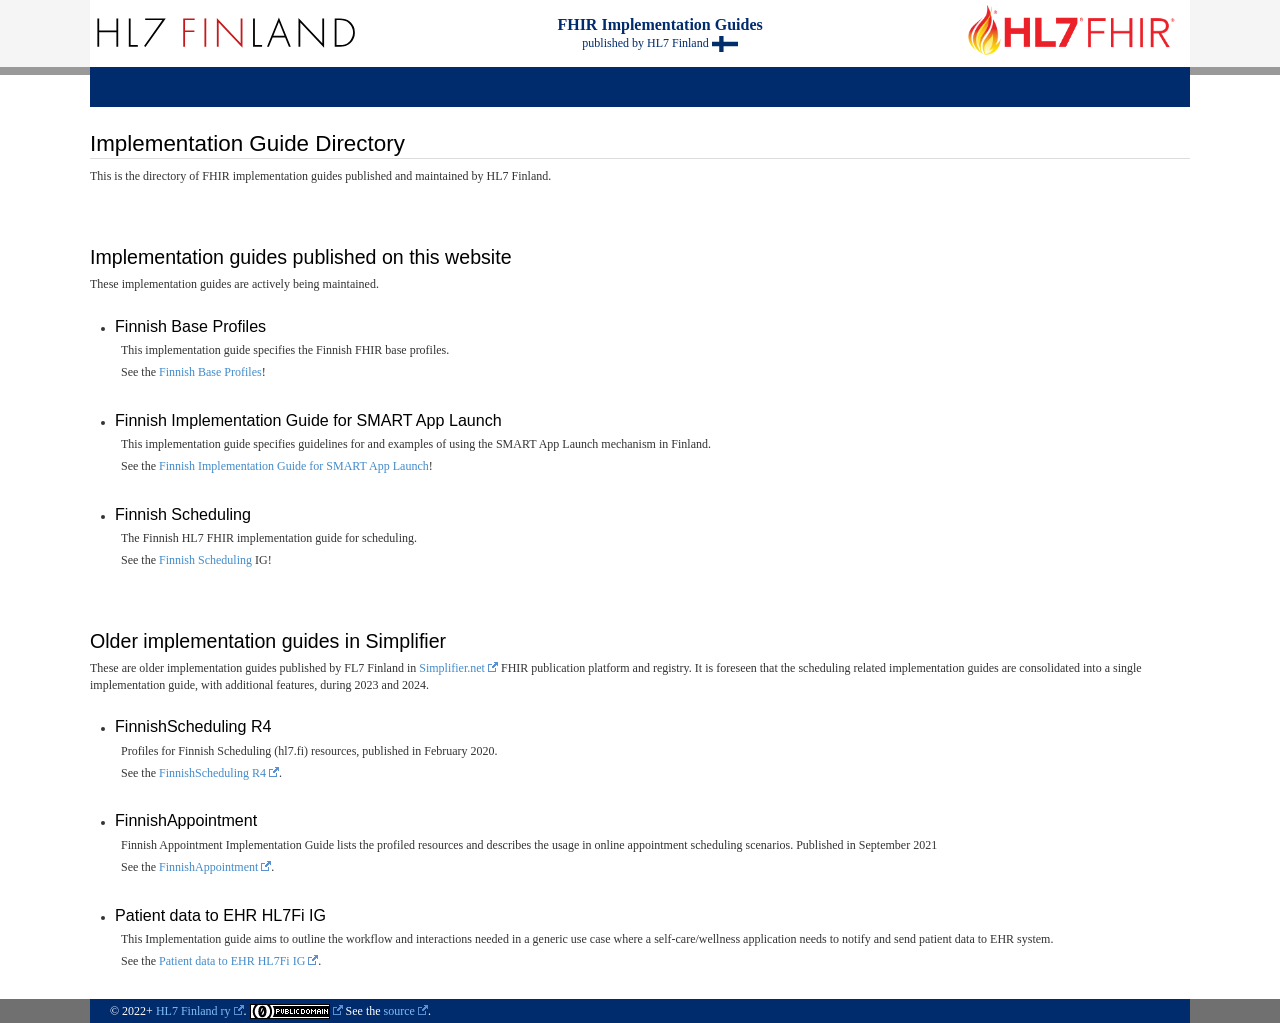
<file: web-root/index.html>
<!DOCTYPE html>
<html xml:lang="en" xmlns="http://www.w3.org/1999/xhtml" lang="en">

<head>
  <meta http-equiv="Content-Type" content="text/html; charset=UTF-8">
  <title>FHIR Implementation Guides Published by HL7 Finland</title>
  <meta name="viewport" content="width=device-width, initial-scale=1.0">
  <meta name="author" content="http://www.hl7.org">
  <link href="./assets/bootstrap.css" rel="stylesheet">
  <link href="./assets/jquery-ui.css" rel="stylesheet">
  <link href="./assets/pygments-manni.css" rel="stylesheet">
  <link href="./assets/fhir.css" rel="stylesheet">
  <link href="./assets/bootstrap-fhir.css" rel="stylesheet">
  <link href="./assets/project.css" rel="stylesheet">
  <link href="./assets/prism.css" rel="stylesheet">
  <link href="./assets/hl7.css" rel="stylesheet">
  <link href="./assets/fhir-ig.css" rel="stylesheet">
  <link href="./assets/history.css" rel="stylesheet">
  <link href="./assets/fi.css" rel="stylesheet">
  <script type="application/javascript" src="./assets/history-cm.js"> </script>
  <script type="application/javascript" src="./assets/history.js"> </script>
  <link rel="apple-touch-icon-precomposed" sizes="144x144" href="./assets/apple-touch-icon-144-precomposed.png">
  <link rel="apple-touch-icon-precomposed" sizes="114x114" href="./assets/apple-touch-icon-114-precomposed.png">
  <link rel="apple-touch-icon-precomposed" sizes="72x72" href="./assets/apple-touch-icon-72-precomposed.png">
  <link rel="apple-touch-icon-precomposed" href="./assets/apple-touch-icon-57-precomposed.png">
  <link rel="shortcut icon" href="./assets/favicon.png">
  <style>
    h3 {
      margin-top: 3em;
    }
    li {
      margin-top: 1.5em;
      margin-bottom: 2em;
    }
    li p {
      margin: 0 0.5em;
    }
  </style>
</head>

<body onload="document.body.style.opacity='1'" style="opacity: 1;">
  <script src="./assets/prism.js"></script>
  <div id="segment-header" class="segment">
    <div class="container">
      <div id="hl7-nav">
        <a id="hl7-logo" no-external="true" href="https://hl7.fi/"><img height="50" alt="Visit the HL7 Finland website"
          src="./assets/hl7-finland-logo.svg"></a>
      </div>
      <div id="family-nav">
        <a id="family-logo" no-external="true" href="http://hl7.org/fhir"><img height="50" alt="Visit the FHIR website"
          src="./assets/fhir-logo-www.png"></a>
      </div>
      <div id="ig-status">
        <p><span id="ig-title" style="font-size:12pt;font-weight:bold">FHIR Implementation
          Guides</span><br /><span style="display:inline-block;">published by HL7 Finland <img alt="Finland flag"
          src="./assets/fin.svg" height="16" title="Finland"></span>
        </p>
      </div>
    </div>
  </div>
  <div id="segment-navbar" class="segment">
    <div id="stripe"> </div>
    <div class="container">
      <nav class="navbar navbar-inverse">
        <div class="container">
          <div class="nav-collapse collapse navbar-inverse-collapse">
          </div>
        </div>
      </nav>
    </div>
  </div>
  <div id="segment-breadcrumb" class="segment">
    <div class="container">
    </div>
  </div>
  <a name="top"> </a>
  <div id="segment-content" class="segment">
    <div class="container">
      <div class="row">
        <div class="inner-wrapper">
          <div class="col-12">
            <h2>Implementation Guide Directory</h2>
            <div id="intro">
              <p>This is the directory of FHIR implementation guides published and maintained by
                HL7 Finland.</p>
            </div>
            <h3>Implementation guides published on this website</h3>
            <div class="intro">
              <p>These implementation guides are actively being maintained.</p>
            </div>
            <ul>
              <li>
               <h4>Finnish Base Profiles</h4>
                <p>This implementation guide specifies the Finnish FHIR base profiles.</p>
                <p>See the <a href="finnish-base-profiles/">Finnish Base Profiles</a>!</p>
              </li>
              <li>
                <h4>Finnish Implementation Guide for SMART App Launch</h4>
                <p>This implementation guide specifies guidelines for and examples of using the
                  SMART App Launch mechanism in Finland.</p>
                <p>See the <a href="finnish-smart/">Finnish Implementation Guide for SMART App
                  Launch</a>!</p>
              </li>
              <li>
                <h4>Finnish Scheduling</h4>
                <p>The Finnish HL7 FHIR implementation guide for scheduling.</p>
                <p>See the <a href="finnish-scheduling/">Finnish Scheduling</a> IG!</p>
              </li>
            </ul>
            <h3>Older implementation guides in Simplifier</h3>
            <div class="intro">
              <p>These are older implementation guides published by FL7 Finland in <a
                href="https://simplifier.net/">Simplifier.net</a> FHIR publication platform and
                registry. It is foreseen that the scheduling related implementation guides are
                consolidated into a single implementation guide, with additional features, during
                2023 and 2024.</p>
            </div>
            <ul>
              <li>
               <h4>FinnishScheduling R4</h4>
                <p>Profiles for Finnish Scheduling (hl7.fi) resources, published in February
                  2020.</p>
                <p>See the <a href="https://simplifier.net/finnishschedulingr4">FinnishScheduling
                  R4</a>.</p>
              </li>
              <li>
                <h4>FinnishAppointment</h4>
                <p>Finnish Appointment Implementation Guide lists the profiled resources and
                  describes the usage in online appointment scheduling scenarios. Published in
                  September 2021</p>
                <p>See the <a
                  href="https://simplifier.net/finnishappointment">FinnishAppointment</a>.</p>
              </li>
              <li>
                <h4>Patient data to EHR HL7Fi IG</h4>
                <p>This Implementation guide aims to outline the workflow and interactions needed
                  in a generic use case where a self-care/wellness application needs to notify and
                  send patient data to EHR system.</p>
                <p>See the <a href="https://simplifier.net/guide/patientdatatoehrhl7fiig">Patient
                  data to EHR HL7Fi IG</a>.</p>
              </li>
            </ul>
          </div>
        </div>
      </div>
    </div>
    <script type="text/javascript" src="./assets/jquery.js"> </script>
    <script type="text/javascript" src="./assets/jquery-ui.min.js"> </script>
    <script src="./assets/bootstrap.min.js"> </script>
    <script src="./assets/respond.min.js"> </script>
    <script src="./assets/fhir.js"> </script>
    <script type="text/javascript">
      $(document).ready(function () {
        if (window.location.hash != "") {
          $('a[href="' + window.location.hash + '"]').click()
        }
      });
    </script>
    <a name="bottom"> </a>
    <div id="segment-footer" igtool="footer" class="segment">
      <div class="container">
        <div class="inner-wrapper">
          <p>&copy; 2022+ <a style="color:var(--footer-hyperlink-text-color)"
            href="https://www.hl7.fi/">HL7 Finland ry</a>. <a rel="license"
            href="https://github.com/fhir-fi/hl7-fi-fhir/blob/main/LICENSE"><img
            style="border-style: none;" alt="CC0-1.0" src="./images/cc0.png"></a> See the <a
            style="color: var(--footer-hyperlink-text-color)"
            href="https://github.com/fhir-fi/hl7-fi-fhir">source</a>.
          </p>
        </div>
      </div>
    </div>
    <div id="segment-post-footer" class="segment hidden">
      <div class="container">
      </div>
    </div>
</body>

</html>
</file>
<file: web-root/assets/pygments-manni.css>
.hll { background-color: #ffffcc }
 /*{ background: #f0f3f3; }*/
.c { color: #999; } /* Comment */
.err { color: #AA0000; background-color: #FFAAAA } /* Error */
.k { color: #006699; } /* Keyword */
.o { color: #555555 } /* Operator */
.cm { color: #0099FF; font-style: italic } /* Comment.Multiline */
.cp { color: #009999 } /* Comment.Preproc */
.c1 { color: #999; } /* Comment.Single */
.cs { color: #999; } /* Comment.Special */
.gd { background-color: #FFCCCC; border: 1px solid #CC0000 } /* Generic.Deleted */
.ge { font-style: italic } /* Generic.Emph */
.gr { color: #FF0000 } /* Generic.Error */
.gh { color: #003300; } /* Generic.Heading */
.gi { background-color: #CCFFCC; border: 1px solid #00CC00 } /* Generic.Inserted */
.go { color: #AAAAAA } /* Generic.Output */
.gp { color: #000099; } /* Generic.Prompt */
.gs { } /* Generic.Strong */
.gu { color: #003300; } /* Generic.Subheading */
.gt { color: #99CC66 } /* Generic.Traceback */
.kc { color: #006699; } /* Keyword.Constant */
.kd { color: #006699; } /* Keyword.Declaration */
.kn { color: #006699; } /* Keyword.Namespace */
.kp { color: #006699 } /* Keyword.Pseudo */
.kr { color: #006699; } /* Keyword.Reserved */
.kt { color: #007788; } /* Keyword.Type */
.m { color: #FF6600 } /* Literal.Number */
.s { color: #d44950 } /* Literal.String */
.na { color: #4f9fcf } /* Name.Attribute */
.nb { color: #336666 } /* Name.Builtin */
.nc { color: #00AA88; } /* Name.Class */
.no { color: #336600 } /* Name.Constant */
.nd { color: #9999FF } /* Name.Decorator */
.ni { color: #999999; } /* Name.Entity */
.ne { color: #CC0000; } /* Name.Exception */
.nf { color: #CC00FF } /* Name.Function */
.nl { color: #9999FF } /* Name.Label */
.nn { color: #00CCFF; } /* Name.Namespace */
.nt { color: #2f6f9f; } /* Name.Tag */
.nv { color: #003333 } /* Name.Variable */
.ow { color: #000000; } /* Operator.Word */
.w { color: #bbbbbb } /* Text.Whitespace */
.mf { color: #FF6600 } /* Literal.Number.Float */
.mh { color: #FF6600 } /* Literal.Number.Hex */
.mi { color: #FF6600 } /* Literal.Number.Integer */
.mo { color: #FF6600 } /* Literal.Number.Oct */
.sb { color: #CC3300 } /* Literal.String.Backtick */
.sc { color: #CC3300 } /* Literal.String.Char */
.sd { color: #CC3300; font-style: italic } /* Literal.String.Doc */
.s2 { color: #CC3300 } /* Literal.String.Double */
.se { color: #CC3300; } /* Literal.String.Escape */
.sh { color: #CC3300 } /* Literal.String.Heredoc */
.si { color: #AA0000 } /* Literal.String.Interpol */
.sx { color: #CC3300 } /* Literal.String.Other */
.sr { color: #33AAAA } /* Literal.String.Regex */
.s1 { color: #CC3300 } /* Literal.String.Single */
.ss { color: #FFCC33 } /* Literal.String.Symbol */
.bp { color: #336666 } /* Name.Builtin.Pseudo */
.vc { color: #003333 } /* Name.Variable.Class */
.vg { color: #003333 } /* Name.Variable.Global */
.vi { color: #003333 } /* Name.Variable.Instance */
.il { color: #FF6600 } /* Literal.Number.Integer.Long */

.css .o,
.css .o + .nt,
.css .nt + .nt { color: #999; }
</file>
<file: web-root/assets/fhir.css>
body {
    background-color: rgb(243, 243, 243);
	margin: 0px;
	padding: 0px;
	height: 100%;
	font-size: 1em;
}

body.book {
	margin: 20px;
	padding: 20px;
    background-color: #fff;
}

blockquote.stu-note {
	margin: 5px;
	padding:10px;
  background-color: #fff2ff;
  border-left-color: #ffa0ff;
}

.watermark
{
   background-image: url(watermark.png);
   background-position: center center;
   s-background-size: 100%; /* CSS3 only, but not really necessary if you make a large enough image */
   background-attachment: fixed;
   position: absolute;
   width: 100%;
   height: 100%;
   margin: 0;
   z-index: 10;
}

i.inherited {
        font-size: 10px;
        opacity: 0.5;
}

p, li {
	font-size: 12px;
	line-height: 1.4em;
	font-family: verdana;
	margin: 0 0 20px 0;
	font-weight: normal;
}

a.cf {
        color: red;
}

a.dict {
        color: Purple;
}

td {
	font-size: 12px;
	line-height: 1.4em;
	font-family: verdana;
	font-weight: normal;
	padding: 3px;
	vertical-align: top;
}

tr {
	font-size: 12px;
	line-height: 1.4em;
	font-family: verdana;
	font-weight: normal;
	padding: 3px;
	vertical-align: top;
	text-align: left;
}

table.colstu {
	width: 100%;
}

table.colstu td {
  border: 1px grey solid;
	border-spacing: 0;
	padding: 5px;
	border-collapse: collapse;
	background-color: #fff5e6;
}

table.colsd {
	width: 100%;
}

table.colsd td {
  border: 1px grey solid;
	border-spacing: 0;
	padding: 5px;
	border-collapse: collapse;
	background-color: #efefef;
}

table.colsn {
	width: 100%;
}

table.colsn td {
  border: 1px grey solid;
	border-spacing: 0;
	padding: 5px;
	border-collapse: collapse;
	background-color: #e6ffe6;
}

table.colse {
	width: 100%;
}

table.colse td {
  border: 1px grey solid;
	border-spacing: 0;
	padding: 5px;
	border-collapse: collapse;
	background-color: #e6e6e6;
}

table.colsi {
	width: 100%;
}

table.colsi td {
  border: 1px grey solid;
	border-spacing: 0;
	padding: 5px;
	border-collapse: collapse;
	background-color: #ffffe6;
}



table.list td {
        border-top: 1px silver solid;
	border-spacing: 0;
}
table.bare td {
	border-spacing: 0;
}

ul.dict li {
	font-size: 11px;
	line-height: 1.2em;
	font-family: verdana;
	font-weight: normal;
	padding: 3px;
}

table.dict td {
        padding:3px 7px 2px 7px;
	font-size: 11px;
	line-height: 1.2em;
	font-family: verdana;
	font-weight: normal;
	padding: 3px;
	vertical-align: top;
}

table.dict p {
	font-size: 11px;
}

table.dict td.structure {
        padding:3px 7px 2px 7px;
	font-size: 12px;
	line-height: 1.2em;
	font-family: verdana;
	font-weight: bold;
	padding: 3px;
	vertical-align: top;
	border-bottom: 1px silver solid;
  background: #EFEFEF
}


table {
	margin-bottom: 10px;
        border-collapse:collapse;
}

table.codes{
	margin-bottom: 10px;
        border: 1px black solid;
}

table.codes td {
        border:1px solid silver;
        padding:3px 7px 2px 7px;
	font-size: 12px;
	line-height: 1.4em;
	font-family: verdana;
	font-weight: normal;
	padding: 3px;
	vertical-align: top;
}

table.grid{
	margin-bottom: 10px;
        border: 1px black solid;
        margin-right: auto;
	
}

table.grid th {
        border:1px solid silver;
        padding:3px 7px 2px 7px;
	font-size: 12px;
	line-height: 1.4em;
	font-family: verdana;
	font-weight: bold;
	padding: 3px;
	vertical-align: top;
}


table.grid td {
        border:1px solid silver;
        padding:3px 7px 2px 7px;
	font-size: 12px;
	line-height: 1.4em;
	font-family: verdana;
	font-weight: normal;
	padding: 3px;
	vertical-align: top;
}

ul {
	margin: 10px 0;
	padding: 0 0 0 25px;
}

.dense li {
	margin: 0 0 0 0;
}
li {
	margin: 0 0 5px 0;
}

h1 {
	font-size: 16px;
	margin: 0 0 4px 0;
	font-family: verdana;
	border-bottom: 1px solid #7e7e7e;
	padding-bottom: 2px;
}

h2 {
	font-family: verdana;
	line-height: 1.2em;
	font-size: 14px;
	margin: 0 0 3px 0;
	margin-top: 15px;
	border-bottom: 1px solid #dcdcdc;
	padding-bottom: 2px;
}


h3 {
	font-family: verdana;
	line-height: 1.2em;
	font-size: 12px;
	margin: 0 0 3px 0;
	margin-top: 10px;
}

h4 {
	font-family: verdana;
	line-height: 1.2em;
	font-size: 11px;
	margin: 0 0 3px 0;
	margin-top: 10px;
}


div.content {
	background-color: #fff;
	margin-left: 180px;
	padding: 5px;
	border-left: 1px solid #dcdcdc;
}

div.use {
	border: 1px solid #dcdcdc;
        background: #EEEEEE ; 
	padding: 5px;
}

div.mapping {
	border: 1px solid #dcdcdc;
        background: #e4dbf9 ; 
	padding: 5px;
	margin-bottom: 10px;
	font-size: 0.75em;
	width: 800px;
}


div.example {
	border: 1px solid #dcdcdc;
        background: #FFECDD ; 
	padding: 5px;
	margin-bottom: 10px;
	font-size: 0.75em;
	width: 670px;
}

div.sidebar h2{
	border-bottom: 1px solid #dcdcdc;
	padding-bottom: 2px;
	padding-top: 0px;
	margin-top: 0px;
	font-weight: normal;
	margin-left: 8px;
	margin-bottom: 0px;
	font-size: 12px;
}

div.sidebar p {
	padding-bottom: 0px;
	padding-top: 10px;
	font-weight: normal;
	margin-left: 8px;
	font-size: 12px;
	margin-bottom: 8px;
}

div.sidebar ul {
	list-style: none;
	padding: 0px;
	margin-left: 6px;
	font-size: 11px;
	line-height: 2.125em; 
}

div.sidebar li {
	margin: 0px 0px 0px 6px;
	padding: 0px;
	font-size: 11px;
	line-height: 2.125m; 
}

div.sidebar {
	position: fixed;
	width: 180px;
	left: 0px;
	top: 0;
	bottom: 0;
	overflow-y : auto;
}

pre.spec             {
	border: 1px solid #dcdcdc;
 	font-size: 11px;
        background: #FFFFE0 ; 
	padding: 5px;
	width: 650px;
}

pre.json             {
	border: 1px solid #dcdcdc;
 	font-size: 11px;
        background: #EFFFEF ; 
	padding: 5px;
	width: 650px;
}

pre.rdf             {
	border: 1px solid #dcdcdc;
 	font-size: 11px;
        background: #fdedff ; 
	padding: 5px;
	width: 650px;
}

pre.fhirpath             {
	border: 1px solid #dcdcdc;
 	font-size: 11px;
  background: #ffeafb ; 
	padding: 5px;
	width: 650px;
}

pre.graphql             {
	border: 1px solid #dcdcdc;
 	font-size: 11px;
        background: #f7e6ff ; 
	padding: 5px;
	width: 650px;
}

pre.xml              {
	font-family: 'Courier New';
 	font-size: 9pt;
        padding: 2px;
        background: #F0FFFF ; 
	width: 650px;
}

p.example {
        background: #fff2e6 ; 
        padding: 5px;
	border: 1px solid #dcdcdc;
}

a.xmltag   {
  color: Navy;
}
a.xmltag :visited  {
  color: Navy;
}

a.xmltag :hover  {
  color: Blue;
}

span.xmltag   {
  color: Navy;
}
span.xmltagred  {
  color: Maroon;
}

span.xmlcomment  {
  color: Grey;
}

span.xmlattr  {
  color: Maroon;
}

span.xmlattrvalue {
  color: DarkGreen;
}


pre a {
	color: darkgreen;
	text-decoration: none;
	border: 0;

}

@media all
{
	.page-break	{ display:none; }
}

@media print
{
	.page-break	{ display:block; page-break-before:always; }
}

ul.navtop 
{
  list-style: none outside none;
  display: block;
  font-family: sans serif;
  margin: 0 0 8px 0;
  padding:0px;
}

li.selected 
{
  white-space: nowrap;
  display: inline-block;
  background-color: white;
  border-right: 1px solid #adcbb9;
  margin: 0px;
  padding: 0px;
}

li.spacerleft 
{
  white-space: nowrap;
  display: inline-block;
  background-color: white;
  border-bottom: 1px solid #adcbb9;
  border-right: 1px solid #adcbb9;
  margin: 0px;
  padding: 0px;
}

li.spacerright
{
  white-space: nowrap;
  display: inline-block;
  background-color: white;
  border-bottom: 1px solid #adcbb9;
  margin: 0px;
  padding: 0px;
  width: 160px;
}

li.nselected 
{
  white-space: nowrap;
  display: inline-block;
  background-color: #eeeeee;
  border-right: 1px solid #adcbb9;
  margin: 0px;
  border-bottom: 1px solid #adcbb9;
  padding: 0px;
  background-image: url(strip.png);
  background-repeat: x-repeat;
}

li.wiki 
{
  white-space: nowrap;
  display: inline-block;
  background-color: #fff;
  margin: 0px;
  border-bottom: 1px solid #adcbb9;
  padding: 0px;
}


div.navtop 
{
  margin: 0px;
  padding: 0px;
}

ul.navtop a 
{
  margin: 0px;
  padding: 0px;
  color: black;
  font-size: 10px;

}

ul.navtop span
{
  display: inline-block;
  margin: 0px;
  padding: 3px 3px 3px 3px;
  font-size: 10px;
}

span.forprint 
{
  display: none;
}

p.status
{
  color: navy;
  border: 1px solid navy;
  background-color: Mistyrose;
}


div.sidebar p.note  
{
  color: maroon;
  font-size: 10px;
  padding-top: 0px;
  padding-bottom: 0px;
}

div.itoc
{
  margin: 4px;
  padding: 4px;
  float: right;
  z-index: 10;
  width: 150px;
  background-color: #fffbe6;
  border: 1px solid navy;
}

div.itoc p
{
  font-size: 10px;
  font-weight: bold;
  margin: 5px;
  padding: 0px;
}

div.itoc p.link
{
  font-size: 10px;
  padding-left: 8px;
  margin: 0px;
}

span.sectioncount {
color: silver;
x-position: absolute;
x-right: 0;
x-margin-right: 30px;
}

@font-face {
    font-family: 'OpenSansCondensedLight';
    src: url('OpenSans-CondLight-webfont.eot');
    src: url('OpenSans-CondLight-webfont.eot?#iefix') format('embedded-opentype'),
         url('OpenSans-CondLight-webfont.woff') format('woff'),
         url('OpenSans-CondLight-webfont.ttf') format('truetype'),
         url('OpenSans-CondLight-webfont.svg#open_sanscondensed_light') format('svg');
    font-weight: normal;
    font-style: normal;

}

@font-face {
    font-family: 'OpenSansCondensedBold';
    src: url('OpenSans-CondBold-webfont.eot');
    src: url('OpenSans-CondBold-webfont.eot?#iefix') format('embedded-opentype'),
         url('OpenSans-CondBold-webfont.woff') format('woff'),
         url('OpenSans-CondBold-webfont.ttf') format('truetype'),
         url('OpenSans-CondBold-webfont.svg#open_sans_condensedbold') format('svg');
    font-weight: normal;
    font-style: normal;

}

.diagram-class-title {
	font-size: 1em; 
	text-anchor: middle; 
	font-family: OpenSansCondensedLight; 
	font-weight: regular;
}

.diagram-resource {
	font-family: OpenSansCondensedBold;
	font-weight: bold;
}

.diagram-class-title-link {
	font-size: .9em; 
	text-anchor: middle; 
	font-family: OpenSansCondensedLight; 
	font-weight: regular;
}

.diagram-class-reference {
	fill: navy;
}

.diagram-class-detail {
	font-size: .8em; 
	text-anchor: left; 
	font-family: OpenSansCondensedLight; 
	font-weight: regular;
}

.diagram-class-linkage {
	font-size: .9em; 
	text-anchor: middle; 
	font-family: OpenSansCondensedLight; 
	font-weight: regular;
	opacity: 1;
}

.hierarchy {
  border: 0px;
  padding:0px 4px 0px 4px;
	font-size: 11px;
	font-family: verdana;
	vertical-align: top;
}

tr.hierarchy {
  border: 1px #F0F0F0 solid;
  padding:0px 4px 0px 4px;
	font-size: 11px;
	font-family: verdana;
	vertical-align: top;
}

img.hierarchy {
  border: 0px;
  padding:0px;
	vertical-align: top;
  background-color: white;
}

.linecounter { 
  counter-reset: listing 
}


code { 
  counter-increment: listing; 
}

.linecounter  i:before { 
  content: counter(listing) ". "; color: black; 
}

.linecounter i { 
  float: left; 
  clear: both; 
  min-width: 2.5em; 
}

.linecounter code:before { 
  content: counter(listing) ". "; 
  color: black; 
  display: inline-block; 
  min-width: 2.5em; 
}

div.warning {
  background-color: #FFE6E6;
  border: 1px silver solid;
  padding: 5px;
}

span.warning {
  background-color: #FFE6E6;
  border: 1px silver solid;
  padding: 1px;
}



tr.diff-title td {
  font-weight: bold;
  background-color: #eeeeee;
}
tr.diff-item td.diff-left {
  font-weight: bold;
  vertical-align: top;
}
tr.diff-new-item td.diff-left {
  font-weight: bold;
  vertical-align: top;
}
tr.diff-del-item td.diff-left {
  font-weight: bold;
  vertical-align: top;
}
tr.diff-new {
  background-color: #f4fff4;
}
tr.diff-new-item {
  background-color: #f4fff4;
}
tr.diff-changed-item {
  background-color: #eaf8ff;
}
tr.diff-del {
  background-color: #fff4f4;
}
tr.diff-del-item {
  background-color: #fff4f4;
}

.self-link-parent a.self-link {
  visibility:hidden;
}
.self-link-parent:hover a.self-link {
 visibility:visible;
}

tr.frm-group {
  border-right: 1px solid black;
  border-left: 1px solid black;
  border-top: 1px solid black;
  border-bottom: 0px none black;
  font-weight: bold;
}

tr.frm-group-n {
  border: 1px solid black;
  font-weight: bold;
}

tr.frm-contents {
  border-right: 1px solid black;
  border-left: 1px solid black;
  padding-bottom: 3px;
  border-bottom: 1px solid black;
}

td.frm-category {
  border-left: 1px solid #eeeeee;
  font-weight: bold;
  text-align: center;
}

td.frm-group {
  background: #f4f4f4;
  font-weight: bold;
}

td.frm-null {
  background: #f4f4f4;
}


td.frm-set {
  border-left: 1px solid #eeeeee;
}

.rotate {
  text-align: center;
  vertical-align: middle;
  width: 1.5em;
}
.rotate div {
     -moz-transform: rotate(-90.0deg);  /* FF3.5+ */
       -o-transform: rotate(-90.0deg);  /* Opera 10.5 */
  -webkit-transform: rotate(-90.0deg);  /* Saf3.1+, Chrome */
             filter:  progid:DXImageTransform.Microsoft.BasicImage(rotation=0.083);  /* IE6,IE7 */
         -ms-filter: "progid:DXImageTransform.Microsoft.BasicImage(rotation=0.083)"; /* IE8 */
         margin-left: -10em;
         margin-right: -10em;
}

.gsc-control-cse .gsc-table-result {
	font-family : inherit;
}

.gsc-control-cse .gsc-input-box {
	height : inherit;
}

input.gsc-input,
.gsc-input-box,
.gsc-input-box-hover,
.gsc-input-box-focus,
.gsc-search-button, input.gsc-search-button-v2 {
	box-sizing  : content-box;
	line-height : normal;
	margin-top  : 0px;
}

div.informative-content {
  border: 1px grey solid; 
  background-color: #ffffe6; 
  padding: 10px; 
}  

div.draft-content {
  border: 1px grey solid; 
  background-color: #efefef; 
  padding: 10px; 
}  

div.trial-content {
  border: 1px grey solid; 
  background-color: #fff5e6; 
  padding: 10px; 
}  

td.draft-content {
  background-color: #efefef; 
}  

tr.draft-content {
  background-color: #efefef; 
}  

a.normative-flag {
  border: 1px grey solid; 
  background-color: #e6ffe6; 
  padding-left: 3px; 
  padding-right: 3px; 
  color: black; 
  font-weight: bold
}

a.informative-flag {
  border: 1px grey solid; 
  background-color: #ffffe6; 
  padding-left: 3px; 
  padding-right: 3px; 
  color: black; 
  font-weight: bold
}

a.draft-flag {
  border: 1px grey solid; 
  background-color: #efefef; 
  padding-left: 3px; 
  padding-right: 3px; 
  color: black; 
  font-weight: bold
}

a.trial-use-flag {
  border: 1px grey solid; 
  background-color: #fff5e6; 
  padding-left: 3px; 
  padding-right: 3px; 
  color: black; 
  font-weight: bold
}

a.deprecated-flag {
  border: 1px grey solid; 
  background-color: #ffcccc; 
  padding-left: 3px; 
  padding-right: 3px; 
  color: black; 
  font-weight: bold
}

table.lmap {
  margin-bottom: 10px;
  border: 1px black solid;
  margin-right: auto;
}

table.lmap th {
  border:1px solid silver;
  padding:3px 7px 2px 7px;
  font-size: 10px;
  line-height: 1.4em;
  font-family: verdana;
  font-weight: bold;
  padding: 3px;
  vertical-align: top;
}


table.lmap td {
  border:1px solid silver;
  padding:3px 7px 2px 7px;
  font-size: 10px;
  line-height: 1.4em;
  font-family: verdana;
  font-weight: normal;
  padding: 3px;
  vertical-align: top;
}

ol.fmmlist {
  counter-reset: number 0;
}
ol.fmmlist li {
  list-style: none;
  counter-increment: number;
}
ol.fmmlist li::before {
  content: "FMM " counter(number);
  position: relative;
  left:-25px
}
</file>
<file: web-root/assets/project.css>
/*

    Specific layout and styling, project based


*/
/*
Flexslider vs LayerSlider vs SliderRevolution
Font-scaling
Transition
Isotope Masonry less
popover alties => wireframe analyse hiervoor
breadcrumb vs history what is a breadcrumb hiearchy or history?
gray-color thingy

widget-row vs thumbs vs joyo-thumbs
shortcode for
- Fontawesome
- Accordion
- Notifications
- span-fluid in content bv span3
font-awesome OWN export
joyo-widget and all other style
widget in sidebar vs in column = uiterlijk op basis van locale class via functions of template
  een sidebar uiterlijk moet ook midden in de pagina kunnen.
*/
/*

- SCAFFOLDING							Groundwork for the site. Background colors are set in less or overruled here
- SCAFFOLDING OBJECTS					Objects reoccurring on every page
- COMPONENTS							Everything what can be moved around
- BACK TO TOP							Anchor animating to top of the page
- EXCEPTIONS FOR SPECIFIC SITUATIONS	Some pages are not like the others
- D-I-D AREA							Do-It-Dirty

*/
/* SCAFFOLDING STYLING
----------------------------------------------------------------------------------------*/


/* Colors

Usage:
var(--publish-box-border); */

:root {

  --ig-status-text-color: maroon; /* 1. IG Title and status text color */
  --navbar-bg-color: #7b1fad; /* 2. Header container color */
  --footer-bg-color: #707070; /* 3. Footer background color*/
  --footer-container-bg-color: #7b1fad; /* 4. Footer container color */
  --stripe-bg-color: #999999; /* 5. Header strip color */

  --btn-hover-color: #9b2fdd;  /* 6. Menu button hover color */
  --btn-active-color: #da0c23; /* 7. Menu button active color */
  --btn-text-color: #e6e6e6; /* 8. Menu button text color */
  --btn-gradient-start-color: #428bca; /* 9. Menu item gradient start color */
  --btn-gradient-end-color: #357ebd; /* 10. Menu item gradient end  color */
  --btn-gradient-start-color-alpha: #ff428bca; /* 11. Menu item gradient start color (with alpha) */
  --btn-gradient-end-color-alpha: #ff357ebd; /* 12. Menu item gradient end color (with alpha) */
  --link-color: #428bca; /* 13. Hyperlink text color */
  --link-hover-color: #2a6496; /* 14. Hyperlink text hover color */

  --publish-box-bg-color: yellow; /* 15. Publish box background color */
  --publish-box-border: 1px solid #0A0008; /* 16.  Publish box border definition */

  --toc-box-bg-color: #ffeb7e; /* 17.  TOC box background color */
  --toc-box-border: 1px solid navy; /* 18. TOC box border definition */

  --stu-note-background-color: #fff2ff; /* 19. (STU) Note box background color */
  --stu-note-border-left-color: #ffa0ff; /* 20. (STU) Note box border color */

  --ig-header-color: #f5f5f5; /* 21. Header color (sides) */
  --ig-header-container-color: #ffffff; /* 22. Header container color (center) */
  --footer-nav-bg-color: #f5f5f5; /* 23. Footer navigation background color*/

  --footer-text-color: #ffffff; /* 24. Footer highlight font color */
  --footer-hyperlink-text-color: #81BEF7; /* 25. Footer hyperlinks font color */
  --footer-highlight-text-color: #ffff77; /* 26. Footer highlight font color */

  --breadcrumb-bg-color: #f5f5f5; /* 27. Breadcrumb font color */
  --breadcrumb-text-color: ##555555; /* 28. Breadcrumb font color */

  --dragon-background-color: #fffbf7; /* 29. Dragon background color */
  --dragon-text-color: #101020; /* 30. Dragon font color */

}



html {
  background-color: #ffffff;
}
body {
  background-color: #ffffff;
  position: relative;
  padding-top: 0;
}
.segment {
  position: relative;
}
.segment > .container {
  background-color: #ffffff;
  position: relative;
}
#segment-header {
  background-color: var(--ig-header-color);
}
#segment-header > .container {
  background-color: var(--ig-header-container-color);
}
#segment-footer {
  background-color: var(--footer-bg-color);
}

#segment-footer > .container {
  background-color: var(--footer-container-bg-color);
  color: var(--footer-text-color);
}
.navbar-inverse {
  background-color: var(--navbar-bg-color);
}
.navbar-inverse .navbar-nav > li > a:hover {
  background-color: var(--btn-hover-color);
}
#segment-footer > .container .inner-wrapper {
  padding: 4px 20px;
}
#segment-footer > .container .inner-wrapper > p {
  padding-bottom: 0px;
  margin-bottom: 0px;
  color:var(--footer-text-color);
}
#segment-post-footer {
  background-color: #f5f5f5;
}
#segment-post-footer > .container {
  background-color: #e6e6e6;
  min-height: 90px;
}
/*
@media (max-width: 767px) {
	body {
		//padding-left: 0;
		//padding-right: 0;
		.segment > .container {
			//padding-left: 10px;
			//padding-right: 10px;
		}
	}
	.segment {
		margin-left: -20px;
		margin-right: -20px;
		&#segment-content {
			margin-left: 0;
			margin-right: 0;
		}
	}
}
*/
#sidebar > .inner-wrapper {
  margin-top: 14px;
  margin-bottom: 20px;
}
#content > .inner-wrapper,
.container > .row > .inner-wrapper {
  margin-top: 4px;
  margin-bottom: 20px;
}
/* SCAFFOlDING OBJECTS
----------------------------------------------------------------------------------------*/
#logo {
  float: left;
  margin-top: 6px;
  margin-left: 20px;
  margin-bottom: 4px;
  display: block;
}
#logo img {
  max-width: 100%;
}

#project-nav {
  line-height: 50px;
  float: left;
  margin-top: 8px;
  margin-bottom: 8px;
  color: #808080;
}
#project-logo {
  float: left;
  margin-left: 3px;
}

#family-nav {
    line-height: 50px;
    float: right;
    margin-top: 4px;
    margin-bottom: 8px;
    color: #808080;
}

#family-logo {
  float: right;
  margin-left: 6px;
}

#ig-status {
  line-height: 20px;
  margin-top: 17px;
  color: var(--ig-status-text-color);
  text-align: center;
  height: 50px;
}

#stripe {
  position: absolute;
  left: 0;
  right: 0;
  top: 0;
  height: 8px;
  background: var(--stripe-bg-color);
}
#notes a {
  color: #555555;
}
#publish-box {
  background-color: var(--publish-box-bg-color);
  border: var(--publish-box-border);
  padding: 5px;
}

.dragon {
  border: 1px solid maroon;
  padding: 10px;
  background-color: var(--dragon-background-color);
  min-height: 160px;
  color: var(--dragon-text-color);
}

.dragon::before {
  content: "";
  background-image: url('../images/dragon.png');
  background-size: 150px 150px;
  display: inline-block;
  float:left;
  margin-right: 10px;
  width: 150px;
  height: 150px;
}

.note-to-balloters, .stu-note {
    margin: 5px;
    padding: 10px;
    border-left-style: solid;
    background-color: var(--stu-note-background-color);
    border-left-color: var(--stu-note-border-left-color);
}

.stu-note::before {
  white-space: pre;
  content: "Note\A ";
  background-color: yellow;
  color: red;
  font-weight: bold;
}

.note-to-balloters::before {
  white-space: pre;
  content: "Note to Balloters\A ";
  background-color: yellow;
  color: red;
  font-weight: bold;
}

blockquote.stu-note {
	margin: 5px;
	padding:10px;
    background-color: var(--stu-note-background-color);
    border-left-color: var(--stu-note-border-left-color);
}


/* GENERIC OBJECTS
----------------------------------------------------------------------------------------*/
.navbar {
  clear: both;
  border-top-right-radius: 0;
  border-bottom-right-radius: 0;
  border-bottom-left-radius: 0;
  border-top-left-radius: 0;
  border-color: #ffffff;
  border-width: 0px;
  -webkit-box-shadow: none;
  box-shadow: none;
  padding-left: 0px;
  padding-right: 0px;
  margin-bottom: 0;
/*  background-color: var(--navbar-bg-color); */

}
.navbar > div > div > ul > li {
  margin-bottom: 0;
  padding-bottom: 0;
}
.navbar .nav > li > a {
  font-family: "Helvetica Neue", Helvetica, Arial, sans-serif;
}
.navbar .nav > li > a {
  padding: 10px 12px;
  text-shadow: none;
}
.navbar .nav > li > a,
.navbar .nav > .active > a,
.navbar .nav > .active > a:hover,
.navbar .nav > .active > a:focus {
  -webkit-box-shadow: none;
  box-shadow: none;
}
.dropdown-menu {
  border-top-right-radius: 0;
  border-bottom-right-radius: 0;
  border-bottom-left-radius: 0;
  border-top-left-radius: 0;
}
.dropdown-menu li > a {
  padding: 6px 20px;
}
.dropdown-menu > li > a:hover,
.dropdown-menu > li > a:focus,
.dropdown-submenu:hover > a,
.dropdown-submenu:focus > a {
  text-decoration: none;
  color: #ffffff;
  background-color: var(--btn-hover-color);
  background-image: -webkit-gradient(linear, left 0%, left 100%, from(var(--btn-gradient-start-color)), to(var(--btn-gradient-end-color)));
  background-image: -webkit-linear-gradient(top, var(--btn-gradient-start-color), 0%, var(--btn-gradient-end-color), 100%);
  background-image: -moz-linear-gradient(top, var(--btn-gradient-start-color) 0%, var(--btn-gradient-end-color) 100%);
  background-image: linear-gradient(to bottom, var(--btn-gradient-start-color) 0%, var(--btn-gradient-end-color) 100%);
  background-repeat: repeat-x;
  filter: progid:DXImageTransform.Microsoft.gradient(startColorstr=var(--btn-gradient-start-color-alpha), endColorstr=var(--btn-gradient-end-color-alpha), GradientType=0);
}
.dropdown-menu > .active > a,
.dropdown-menu > .active > a:hover,
.dropdown-menu > .active > a:focus {
  color: #ffffff;
  text-decoration: none;
  outline: 0;
  background-color: var(--btn-active-color);
  background-image: -webkit-gradient(linear, left 0%, left 100%, from(var(--btn-gradient-start-color)), to(var(--btn-gradient-end-color)));
  background-image: -webkit-linear-gradient(top, var(--btn-gradient-start-color), 0%, var(--btn-gradient-end-color), 100%);
  background-image: -moz-linear-gradient(top, var(--btn-gradient-start-color) 0%, var(--btn-gradient-end-color) 100%);
  background-image: linear-gradient(to bottom, var(--btn-gradient-start-color) 0%, var(--btn-gradient-end-color) 100%);
  background-repeat: repeat-x;
  filter: progid:DXImageTransform.Microsoft.gradient(startColorstr=var(--btn-gradient-start-color-alpha), endColorstr=var(--btn-gradient-end-color-alpha), GradientType=0);
}
.nav-tabs {
  margin-bottom: 20px;
}
.nav-tabs a {
  color: #555555;
}

.nav-tabs li a:hover,
.nav-tabs li a:focus {
  border-bottom-color: #955159;
}
.nav-tabs {
  border-bottom-color: #955159;
}

.nav-tabs > .active > a,
.nav-tabs > .active > a:hover,
.nav-tabs > .active > a:focus {
  color: var(--btn-active-color);
  border-color: #955159 #955159 transparent;
}

.nav-tabs > li.active > a,
.nav-tabs > li.active > a:hover,
.nav-tabs > li.active > a:focus {
  color: var(--btn-active-color);
  background-color: #ffffff;
  border: 1px solid #955159;
  border-bottom-color: transparent;
  cursor: default;
}

.navbar-inverse .navbar-nav > .open > a,
.navbar-inverse .navbar-nav > .open > a:hover,
.navbar-inverse .navbar-nav > .open > a:focus {
  background-color: var(--btn-active-color);
  color: #ffffff;
}

.navbar-inverse .navbar-nav > li > a {
  color:  var(--btn-text-color);
}

.navbar-inverse .navbar-nav > li > a:hover,
.navbar-inverse .navbar-nav > li > a:focus {
  color: #ffffff;
  background-color: var(--btn-hover-color);
}

/*
@media (max-width: 979px) {
    // make tabs act like nav-stacked
    // (mostly) copied from bootstrap/navs.less
    .nav-tabs > li {
        float: none;
    }
    .nav-tabs > li > a {
        margin-right: 0; // no need for the gap between nav items
    }
    .nav-tabs {
        border-bottom: 0;
    }
    .nav-tabs > li > a {
        border: 1px solid #ddd;
        .border-top-radius(0);
        .border-right-radius(0);
        .border-bottom-radius(0);
        .border-left-radius(0);
    }
    .nav-tabs > .active > a,
    .nav-tabs > .active > a:hover {
        border: 1px solid #ddd;
    }
    .nav-tabs > li:first-child > a {
        .border-top-radius(4px);
    }
    .nav-tabs > li:last-child > a {
        .border-bottom-radius(4px);
    }
    .nav-tabs > li > a:hover,
    .nav-tabs > li > a:focus {
        border-color: #ddd;
        z-index: 2;
    }
}
*/


a {
  color:  var(--link-color);
  text-decoration: none;
}

a:hover,
a:focus {
  color: var(--link-hover-color);
  text-decoration: underline;
}

.btn-link:hover,
.btn-link:focus {
  color: var(--link-hover-color);
  text-decoration: underline;
  background-color: transparent;
}


.nav-list > li > a {
  padding: 3px 15px;
}
.breadcrumb {
  margin-bottom: 0;
  background-color: var(--breadcrumb-bg-color);;
}
.breadcrumb a {
  color: var(--breadcrumb-text-color);
}
.nav-listing {
  overflow: hidden;
}
.nav-listing > li {
  float: left;
  width: 25%;
}
.nav-listing > li > a {
  padding: 2px 6px;
}
.sectioncount {
  x-float: right;
  x-color: #555555;
  x-font-size: 12px;
}
.sectioncount a {
  color: inherit;
}
h1.underlined,
h2.underlined,
h3.underlined,
h4.underlined,
h5.underlined,
h6.underlined {
  border-bottom: 1px solid #dddddd;
  padding-bottom: 0.2em;
}
p > img {
  float: left;
  margin-top: 0;
  margin-right: 10px;
  margin-bottom: 10px;
  margin-left: 0;
}
.table td {
  padding: 6px;
  line-height: 18px;
}
.table th h1,
.table th h2,
.table th h3,
.table th h4,
.table th h5,
.table th h6 {
  margin-bottom: 0;
}
.table th.inverted {
  background-color: #555555;
  color: #ffffff;
  border: none!important;
}
.table th.inverted h1,
.table th.inverted h2,
.table th.inverted h3,
.table th.inverted h4,
.table th.inverted h5,
.table th.inverted h6 {
  color: inherit;
}
pre {
  font-size: 12px;
}
.icon-warning-sign {
  font-size: 30px;
  margin-right: 10px;
  display: block;
  float: left;
}
/* BACK TO TOP
----------------------------------------------------------------------------------------*/
a.to-top {
  background: url('../images/theme/up.png') no-repeat;
  display: block;
  float: right;
  width: 25px;
  height: 25px;
  text-indent: -9999px;
  margin-top: -28px;
}
/* EXCEPTIONS FOR SPECIFIC SITUATIONS
----------------------------------------------------------------------------------------*/
/* D-I-D AREA
----------------------------------------------------------------------------------------*/

ul.markdown-toc
{
  margin: 4px;
  padding: 4px;
  float: right;
  z-index: 10;
  width: 30%;
  background-color:  var(--toc-box-bg-color);
  border: var(--toc-box-border);
}

ul.markdown-toc p
{
  font-size: 10px;
  font-weight: bold;
  margin: 5px;
  padding: 0px;
}

ul.markdown-toc p.link
{
  font-size: 10px;
  padding-left: 8px;
  margin: 0px;
}

div.markdown-toc
{
  margin: 4px;
  padding: 4px;
  float: right;
  z-index: 10;
  width: 30%;
  background-color:  var(--toc-box-bg-color);
  border: var(--toc-box-border);
}

div.markdown-toc p
{
  font-size: 10px;
  font-weight: bold;
  margin: 5px;
  padding: 0px;
}

div.markdown-toc p.link
{
  font-size: 10px;
  padding-left: 8px;
  margin: 0px;
}

/* Fix to avoid truncating letter descenders in headings */
h1, h2, h3, h4, h5, h6, .title {
  overflow: visible;
  margin: 1em 0 0.4em 0;
}

/* Common content for section numbering */
body{counter-reset:section}
h2{counter-reset:sub-section}
h3{counter-reset:composite}
h4{counter-reset:detail}
h5{counter-reset:more-detail}
h2:before{color:silver;counter-increment:section;content:var(--heading-prefix) "." counter(section) " ";}
h3:before{color:silver;counter-increment:sub-section;content:var(--heading-prefix) "." counter(section) "." counter(sub-section) " ";}
h4:before{color:silver;counter-increment:composite;content:var(--heading-prefix) "." counter(section) "." counter(sub-section) "." counter(composite) " ";}
h5:before{color:silver;counter-increment:detail;content:var(--heading-prefix) "." counter(section) "." counter(sub-section) "." counter(composite) "." counter(detail) " ";}
h6:before{color:silver;counter-increment:more-detail;content:var(--heading-prefix) "." counter(section) "." counter(sub-section) "." counter(composite) "." counter(detail) "." counter(more-detail)" ";}

/* ============ downloads css ============= */

a[href$=".sch"]:after, a[href$=".xlsx"]:after, a[href$=".zip"]:after, a[href$=".tgz"]:after, a[href$=".xml"]:not([no-download^="true"]):after, a[href$=".json"]:not([no-download^="true"]):after, a[href$=".csv"]:after, a[href$=".ttl"]:not([no-download^="true"]):after {
  content: url(../images/download.png);
  display: inline-block;
  text-decoration: none;
  padding-left: 3px;
}

/* =========== external links ============= */
p a[href^="http://"]:not([no-external^="true"]):after,p a[href^="https://"]:not([no-external^="true"]):after {
    content: url(../images/external.png);
    display: inline-block;
    text-decoration: none;
    padding-left: 3px;
}

li a[href^="http://"]:not([no-external^="true"]):after,li a[href^="https://"]:not([no-external^="true"]):after {
    content: url(../images/external.png);
    display: inline-block;
    text-decoration: none;
    padding-left: 3px;
}

/* ----------New content for ballot styling------*/

.new-content::before {
  white-space: pre;
  content: "New Content\A ";
  color: red;
  font-weight: bold;}
.new-content{
    margin: 5px;
    padding: 10px;
    color: #3c763d;
    background-color: #dff0d8;
    border-color: #d6e9c6;
}

.modified-content::before {
  white-space: pre;
  content: "Modified Content\A ";
  color: red;
  font-weight: bold;}
.modified-content{
    margin: 5px;
    padding: 10px;
    color: #784212;
    background-color: #fef9e7;
    border-color: #f9e79f;
}

.bg-success{
    color: #3c763d;
    background-color: #dff0d8;
    border-color: #bce8f1;
}

.bg-info{
    color: #31708f;
    background-color: #d9edf7;
    border-color: #d6e9c6;
}

.bg-warning{
    color: #8a6d3b;
    background-color: #fcf8e3;
    border-color: #faebcc;
}

.bg-danger{
    color: #a94442;
    background-color: #f2dede;
    border-color: #ebccd1;
}


.feedback {
  color: #e0e0e0;
  padding:1px ;
  font-size: 80%;
  background-size: 17px 17px;
  background-position: left center;
  background-repeat: no-repeat;
  margin-left: 7px;
  padding-left: 7px;
  padding-right: 7px;
  float: right ; /* none or right */
  border-radius: 6px;
  border: 0.5px solid #ffffff;
}

.feedback:hover  {
  color: #101010;
  border: 0.5px solid #777;
  background-color: #f7f7f7;
}

.feedback:after {  /* 'feedback:before' or after for icon before or after text  */
  content: url('[data-uri]')!important;
}

.feedback:before {  /* 'feedback:before' or after for icon before or after text  */
  content: none !important;
  padding-left: 3px;
  padding-right: 3px;
}

.copy-text {
  font-family: monospace;
  font-weight: bold;
}

.copy-text .btn-copy{
  visibility: hidden;
}

.copy-text:hover .btn-copy {
  visibility: visible;
}

.btn-copy {
  height: 14px;
  width: 17px;
  background-image: url('../ico/noun_copy to clipboard_1669410.png');
  background-size: 22px;
  padding: 0px 0px; 
  border-width: 0px;
  background-color: transparent;
}
</file>
<file: web-root/assets/prism.css>
/* PrismJS 1.21.0
https://prismjs.com/download.html#themes=prism&languages=[base64]&plugins=keep-markup */
/**
 * prism.js default theme for JavaScript, CSS and HTML
 * Based on dabblet (http://dabblet.com)
 * @author Lea Verou
 */

code[class*="language-"],
pre[class*="language-"] {
	color: black;
	background: none;
	text-shadow: 0 1px white;
	font-family: Consolas, Monaco, 'Andale Mono', 'Ubuntu Mono', monospace;
	font-size: 0.95em;
	text-align: left;
	white-space: pre;
	word-spacing: normal;
	word-break: normal;
	word-wrap: normal;
	line-height: 1.5;

	-moz-tab-size: 4;
	-o-tab-size: 4;
	tab-size: 4;

	-webkit-hyphens: none;
	-moz-hyphens: none;
	-ms-hyphens: none;
	hyphens: none;
}

pre[class*="language-"]::-moz-selection, pre[class*="language-"] ::-moz-selection,
code[class*="language-"]::-moz-selection, code[class*="language-"] ::-moz-selection {
	text-shadow: none;
	background: #b3d4fc;
}

pre[class*="language-"]::selection, pre[class*="language-"] ::selection,
code[class*="language-"]::selection, code[class*="language-"] ::selection {
	text-shadow: none;
	background: #b3d4fc;
}

@media print {
	code[class*="language-"],
	pre[class*="language-"] {
		text-shadow: none;
	}
}

/* Code blocks */
pre[class*="language-"] {
	padding: 1em;
	margin: .5em 0;
	overflow: auto;
}

:not(pre) > code[class*="language-"],
pre[class*="language-"] {
	background: #f5f2f0;
}

/* Inline code */
:not(pre) > code[class*="language-"] {
	padding: .1em;
	border-radius: .3em;
	white-space: normal;
}

.token.comment,
.token.prolog,
.token.doctype,
.token.cdata {
	color: slategray;
}

.token.punctuation {
	color: #999;
}

.token.namespace {
	opacity: .7;
}

.token.property,
.token.tag,
.token.boolean,
.token.number,
.token.constant,
.token.symbol,
.token.deleted {
	color: #905;
}

.token.selector,
.token.attr-name,
.token.string,
.token.char,
.token.builtin,
.token.inserted {
	color: #690;
}

.token.operator,
.token.entity,
.token.url,
.language-css .token.string,
.style .token.string {
	color: #9a6e3a;
	/* This background color was intended by the author of this theme. */
	background: hsla(0, 0%, 100%, .5);
}

.token.atrule,
.token.attr-value,
.token.keyword {
	color: #07a;
}

.token.function,
.token.class-name {
	color: #DD4A68;
}

.token.regex,
.token.important,
.token.variable {
	color: #e90;
}

.token.important,
.token.bold {
	font-weight: bold;
}
.token.italic {
	font-style: italic;
}

.token.entity {
	cursor: help;
}
</file>
<file: web-root/assets/hl7.css>
/* Product families should override the following colors with family-specific colors */
:root {
  --navbar-bg-color: #505050; /* 2. Header container color */
  --footer-bg-color: #707070; /* 3. Footer background color*/
  --footer-container-bg-color: #505050; /* 4. Footer container color */
  --btn-hover-color: #808080;  /* 6. Menu button hover color */
}

/* Generic settings common to all HL7 IGs */
:root {
  --stripe-bg-color: #999999; /* 5. Header strip color */
  --btn-active-color: #da0c23; /* 7. Menu button active color */
  --btn-text-color: #e6e6e6; /* 8. Menu button text color */
  --stu-note-background-color: #fff2ff; /* 19. (STU) Note box background color */
  --stu-note-border-left-color: #ffa0ff; /* 20. (STU) Note box border color */
}

#hl7-nav {
  line-height: 50px;
  float: left;
  margin-top: 4px;
}

#hl7-nav a {
  color: inherit;
}

#hl7-logo {
  float: left;
  margin-left: 6px;
}
#hl7-search {
  line-height: 50px;
  float: right;
  margin-top: 4px;
  color: maroon;
}
#hl7-search a {
  color: inherit;
}
#project-nav {
  line-height: 50px;
  float: left;
  margin-top: 4px;
  margin-bottom: 4px;
  color: #808080;
}
#project-logo {
  float: left;
  margin-left: 3px;
}

/* ----------note-to-balloters styling------*/

.note-to-balloters::before {
  white-space: pre;
  content: "Note To Balloters\A ";
  /* background-color: yellow; */
  color: red;
  font-weight: bold;
}
.note-to-balloters, .stu-note{
    margin: 5px;
    padding: 10px;
    border-left-style: solid;
}

.stu-note::before {
  white-space: pre;
  content: "STU Note\A ";
  /* background-color: yellow; */
  color: red;
  font-weight: bold;
}
</file>
<file: web-root/assets/fhir-ig.css>
/* FHIR family-specific colors */
:root {
  --navbar-bg-color: #ad1f2f; /* 2. Header container color */
  --footer-container-bg-color: #ad1f2f; /* 4. Footer container color */
  --btn-hover-color: #790713;  /* 6. Menu button hover color */
}
</file>
<file: web-root/assets/history.css>
table.history-grid{
	margin-bottom: 10px;
  border: 1px black solid;
  margin-right: auto;
}

table.history-grid th {
  border:1px solid silver;
  padding:3px 7px 2px 7px;
	font-size: 12px;
	line-height: 1.4em;
	font-family: verdana;
	font-weight: bold;
	padding: 3px;
	vertical-align: top;
}

table.history-grid td {
  border:1px solid silver;
  padding:3px 7px 2px 7px;
	font-size: 12px;
	line-height: 1.4em;
	font-family: verdana;
	font-weight: normal;
	padding: 3px;
	vertical-align: top;
}

table.history-grid a[href$=".sch"]:after,
table.history-grid a[href$=".xlsx"]:after,
table.history-grid a[href$=".zip"]:after,
table.history-grid a[href$=".tgz"]:after,
table.history-grid a[href$=".xml"]:not([no-download^="true"]):after,
table.history-grid a[href$=".json"]:not([no-download^="true"]):after,
table.history-grid a[href$=".csv"]:after,
table.history-grid a[href$=".ttl"]:not([no-download^="true"]):after {
  content: '';
  padding-left: 0;
}
</file>
<file: web-root/assets/fi.css>
/* FHIR family-specific colors */
:root {
  --navbar-bg-color: #002B6C; /* 2. Header container color */
  --footer-container-bg-color: #002B6C; /* 4. Footer container color */
  --btn-hover-color: #0041A2;  /* 6. Menu button hover color */
  --btn-active-color: #FFFFFF; /* 7. Menu button active color */
  --ig-status-text-color: #002B6C; /* The color of the text in the top header */
  --toc-box-bg-color: #DDF0FF;
  --footer-highlight-text-color: #FFFFFF;
  /*
  --publish-box-bg-color: #FFC72C;
  */
}

.navbar-inverse .navbar-nav > .open > a,
.navbar-inverse .navbar-nav > .open > a:hover,
.navbar-inverse .navbar-nav > .open > a:focus {
  color: var(--navbar-bg-color);
}

.nav-tabs {
  border-bottom-color: var(--navbar-bg-color);
}

.nav-tabs > li > a {
  border-color: transparent;
}

.nav-tabs > li.active > a {
  border-color: var(--navbar-bg-color);
  border-bottom-color: transparent;
}

.nav-tabs > li.active > a,
.nav-tabs > li.active > a:hover,
.nav-tabs > li.active > a:focus {
  color: var(--navbar-bg-color);
}

#family-logo {
  padding-right: 1em;
}

pre.json,
pre.xml,
pre.rdf {
  width: auto;
  overflow: scroll !important;
}

div#segment-content > div.container > div.row > div.inner-wrapper > div.col-12 > div[markdown="1"] {
  max-width: 100%;
}
</file>
